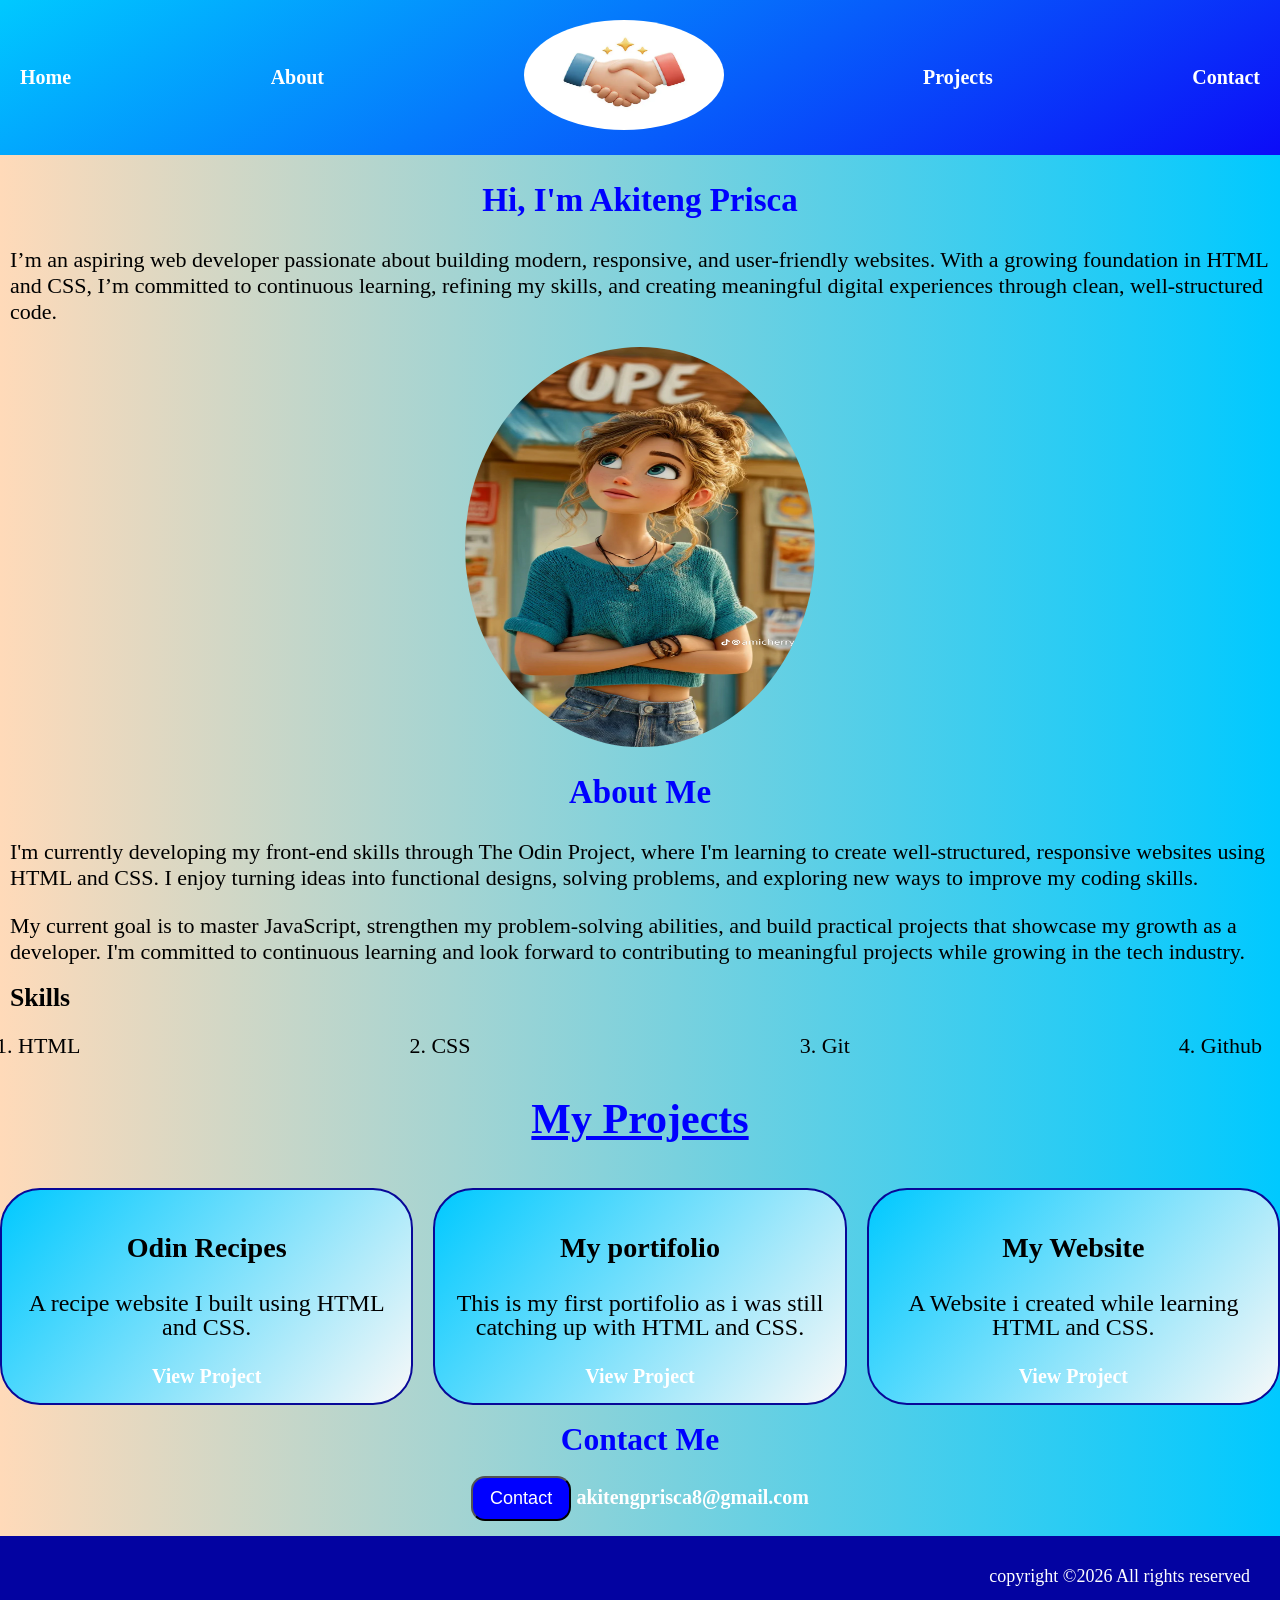
<file: Assignment/index.html>
<!DOCTYPE html>
<html lang="en">

<head>
   <meta charset="UTF-8">
   <meta name="viewport" content="width=device-width, initial-scale=1.0">
   <title>PORTIFOLIO</title>
   <link rel="stylesheet" href="style.css">
</head>

<body>
   <main>
      <header>
         <div class="header">
            <nav class="nav-bar">

               <a href="#home">Home</a>
               <a href="#about">About</a>


               <a href="#home" class="logo"><img src="images/portifolio-logo.jpg" alt="Portifolio logo"></a>


               <a href="#projects">Projects</a>
               <a href="#contact">Contact</a>
            </nav>
         </div>
      </header>

      <section id="#home" class="home">
         <h2>Hi, I'm Akiteng Prisca</h2>
         <p>I’m an aspiring web developer passionate about building modern, responsive, and user-friendly websites. With
            a
            growing
            foundation in HTML and CSS, I’m committed to continuous learning, refining my skills, and creating
            meaningful
            digital
            experiences through clean, well-structured code.
         </p>

         <a href="#home" class="profile"><img src="images/portifolio-profile.jpg.png" alt="My Portifolio Profile">
         </a>


      </section>


      <section id="#about" class="about">
         <h2>About Me</h2>
         <p>I'm currently developing my front-end skills through The Odin Project, where I'm learning to create
            well-structured,
            responsive websites using HTML and CSS. I enjoy turning ideas into functional designs, solving problems, and
            exploring
            new ways to improve my coding skills. </p>

         <p>My current goal is to master JavaScript, strengthen my problem-solving abilities, and build practical
            projects
            that
            showcase my growth as a developer. I'm committed to continuous learning and look forward to contributing to
            meaningful
            projects while growing in the tech industry.</p>

         <div class="skills">
            <h3>Skills</h3>
            <ol class="list">
               <li>HTML</li>
               <li>CSS</li>
               <li>Git</li>
               <li>Github</li>
            </ol>
         </div>
      </section>

      <section id="#projects" class="projects">
         <div class="title">
            <h2><u>My Projects</u></h2>
         </div>

         <div class="container">
            <div class="project-card">
               <h3>Odin Recipes</h3>
               <p>A recipe website I built using HTML and CSS.</p>
               <a href="projects/Odin-recipes/recipes/index.html">View Project</a>
            </div>


            <div class="project-card">
               <h3>My portifolio</h3>
               <p>This is my first portifolio as i was still catching up with HTML and CSS.</p>
               <a href="projects/My-portifolio/index.html">View Project</a>
            </div>



            <div class="project-card">
               <h3>My Website</h3>
               <p>A Website i created while learning HTML and CSS.</p>
               <a href="projects/Website/index.html">View Project</a>
            </div>


         </div>
      </section>
   </main>

   <div class="contact">
      <h2>Contact Me</h2>
      <button class="contact-button">
         Contact
      </button>

      <a href="email">akitengprisca8@gmail.com</a>
   </div>

   <footer>
      <div class="footer">
         copyright &copy;2026 All rights reserved
      </div>
   </footer>

</body>

</html>
</file>
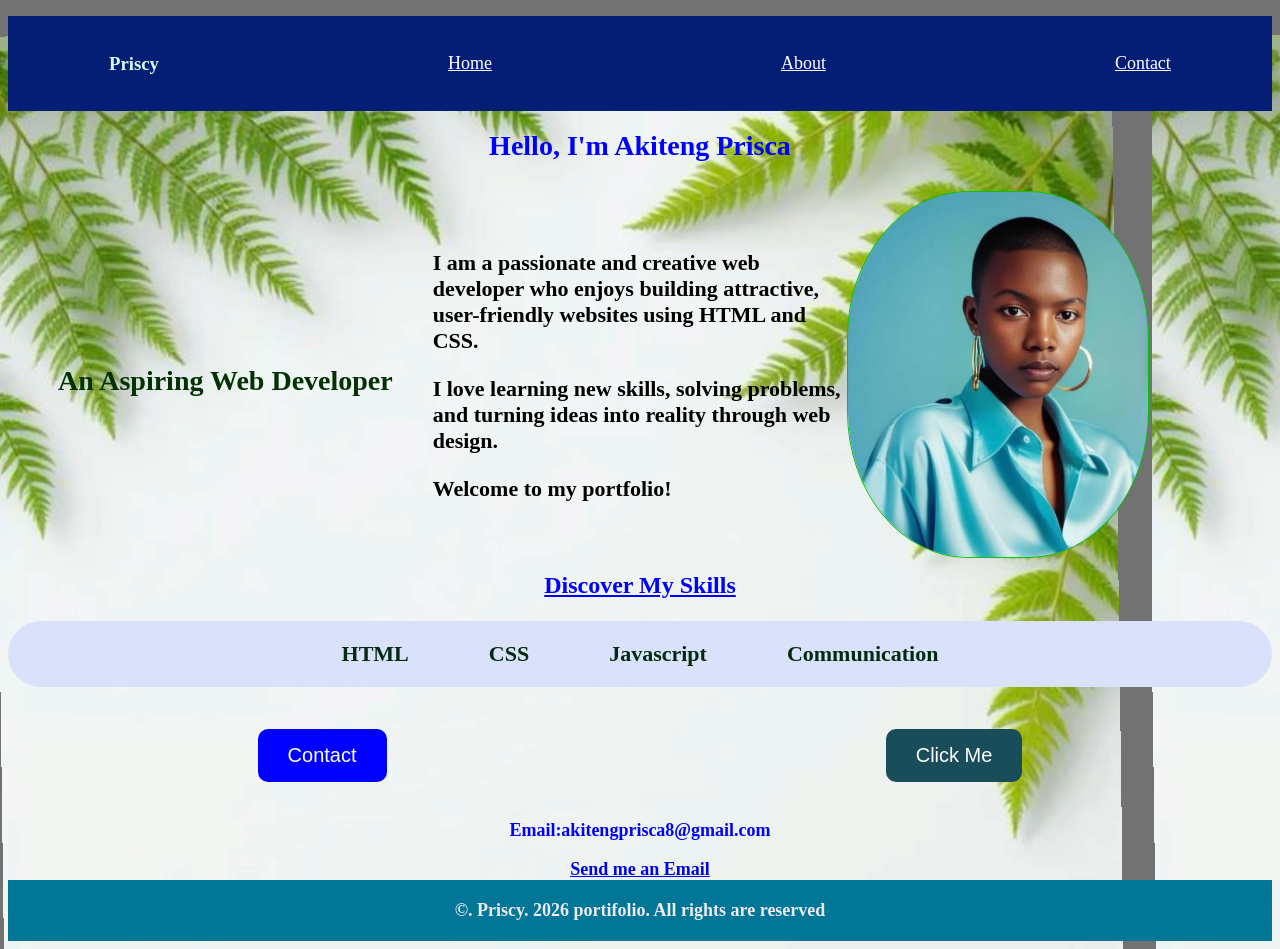
<file: portifolio/index.html>
<!DOCTYPE html>
<html lang="en">

<head>
    <meta charset="UTF-8">
    <meta name="viewport" content="width=device-width, initial-scale=1.0">
    <title> MY PORTIFOLIO</title>
    <link rel="stylesheet" href="style.css">
</head>

<body>
    <header>
        <nav id="nav-links">
            <ul class="navbar">
                <h3 class="logo">Priscy</h3>
                <li><a href="#Home">Home</a></li>
                <li><a href="#About">About</a></li>
                <li><a href="#Contact">Contact</a></li>

            </ul>

        </nav>
    </header>


    <h1 class="heading">Hello, I'm Akiteng Prisca</h1>
    <div id="Home" class="Home">
        <div class="title">An Aspiring Web Developer</div>
        <div class="text">I am a passionate and creative web developer who enjoys building attractive, user-friendly
            websites using HTML and CSS. <p>I love learning new skills, solving problems, and turning ideas into
                reality through web design.</p> Welcome to my portfolio!</div>
        <div><img src="images/portifolio.jpg" alt="My Portifolio Profile" width="245" height="437"></div>
    </div>

    <section id="About" class="About">
        <a href="#About">Discover My Skills</a>
        <ol class="Skills">
            <li>HTML</li>
            <li>CSS</li>
            <li>Javascript</li>
            <li>Communication</li>
        </ol>
    </section>

    <div class="button">
        <button class="Contact-button">Contact</button>
        <button class="my-button">Click Me</button>
    </div>
    <div class="email">
        <p>Email:akitengprisca8@gmail.com</p>
        <a href="mailto:akitengprisca8@gmail.com" class="btn"> Send me an Email</a>
    </div>

    <footer>&copy. Priscy. 2026 portifolio. All rights are reserved</footer>
</body>

</html>
</file>
<file: Assignment/style.css>
body {
   margin: auto;
   background: repeating-linear-gradient(270deg, #00c9ff, peachpuff);

}

.header {
   display: flex;
   padding: 20px;
   background: linear-gradient(150deg, #00c9ff, rgb(12, 12, 248));

   position: sticky;
   top: 0;
   z-index: 1000;
   scroll-margin-top: 80px;
   scroll-behavior: smooth;

}

.nav-bar {
   align-items: center;
   margin: 0 auto;
   list-style: none;


   display: flex;
   justify-content: space-between;
   gap: 50px;
   flex: 1;
}



.logo img {
   width: 200px;
   height: 110px;
   border-radius: 50%;
}

a {
   text-decoration: none;
   font-weight: 900;
   font-size: 20px;
   color: white;
}

a:hover {
   color: orangered;
}

h2 {
   text-align: center;
   color: blue;
}


.home,
.about {
   font-size: 22px;
   margin: 10px;
}

.profile img {
   width: 350px;
   height: 400px;
   border-radius: 50%;
   display: block;
   margin: auto;
   padding: 0px;

}

.footer {
   background: rgb(3, 3, 161);
   padding: 30px;
   color: white;
   text-align: end;
   font-size: 18px;
}

.list {
   display: flex;
   flex-direction: row;
   flex: 1;
   justify-content: space-between;
   padding: 8px;

}

.skills {
   line-height: 0.6;
}

.container {
   display: grid;
   grid-template-columns: repeat(3, 1fr);
   padding-top: 10px;
   flex-direction: row;

   justify-content: space-between;
   align-items: center;
   gap: 20px;

}

.project-card {
   box-sizing: border-box;
   border: 2px solid rgb(8, 8, 152);
   padding: 16px;
   border-radius: 40px;
   text-align: center;


   background: linear-gradient(130deg, #00c9ff, rgb(248, 248, 248));

   font-size: 24px;
   line-height: 1;


}


.title {
   text-align: center;
   font-size: 28px;
   font-weight: 900;
   color: blue;
}

.contact-button {
   background: blue;
   padding: 10px;
   border-radius: 14px;
   cursor: pointer;
   width: 100px;
   color: white;
   font-size: 18px;
}

.contact-button:hover {
   color: rgb(43, 233, 22);
}

.contact {
   padding-bottom: 15px;
   text-align: center;
   font-size: 21px;
   line-height: 0.6;

}
</file>
<file: portifolio/style.css>
body {
    background: url(images/porifolio-background.jpg);

    font-family: Georgia, 'Times New Roman', Times, serif;
}

* {
    padding: 0;
    scroll-behavior: smooth;
}


.navbar {
    background-color: #031e74;
    color: rgb(215, 252, 247);
    display: flex;
    align-items: center;
    padding: 18px 8%;

    z-index: 1000;
    justify-content: space-between;
    list-style: none;

}

.navbar a {
    color: white;
    font-size: 18px;
}

.navbar a:hover {
    color: orangered;
}

.heading {
    color: blue;
    font-size: 28px;
    text-align: center;
}

.Home {
    display: flex;
    border-radius: 16px;
    padding: 10px;

}

.Home div {
    flex: 1;
    justify-content: center;
    font-weight: bold;
    padding-bottom: 0px;
    margin: auto;
    gap: 40px;
}


.title {
    color: rgb(2, 49, 2);
    font-size: 28px;
    text-align: center;
    padding-top: 10px;
}

.text {
    font-size: 22px;
    color: black;
}


img {
    border-radius: 40%;
    width: 300px;

    height: auto;
    object-fit: cover;
    margin-top: 0;
    border: 1px solid rgb(6, 197, 6);
    margin-right: 10px;

}

.Skills {
    list-style: none;
    display: flex;
    justify-content: center;
    gap: 80px;

    background-color: rgb(217, 226, 250);
    color: #042b11;
    font-weight: bold;
    padding: 20px;
    border-radius: 400px;
    text-align: center;
    font-size: 22px;
}

footer {
    background-color: #027696;
    color: rgb(236, 236, 247);
    text-align: center;
    padding: 20px;
    font-weight: 800;
    font-size: 18px;


}

.About {
    text-align: center;
    font-size: 20px;
}

.About a {
    font-size: 24px;
    color: blue;
    font-weight: 900;
}

.button {
    display: flex;
    align-items: center;

    justify-content: center;
    font-weight: bold;

}

.my-button {
    background-color: rgb(26, 77, 90);
    color: white;
    padding: 15px 30px;
    font-size: 20px;
    border: none;

    border-radius: 10px;
    cursor: pointer;
    transition: 0.3s;
    margin: 0 auto;
}

.my-button:hover {
    background-color: orangered;
    transform: scale(1.1)
}

button {
    background: blue;
    font-size: 20px;
    margin: 20px auto;
    padding: 15px 30px;

    color: white;
    border: none;
    border-radius: 10px;
    cursor: pointer;
    gap: 20px;

}

.email {
    color: blue;
    text-align: center;
    font-size: 18px;
    font-weight: 800;
}
</file>
